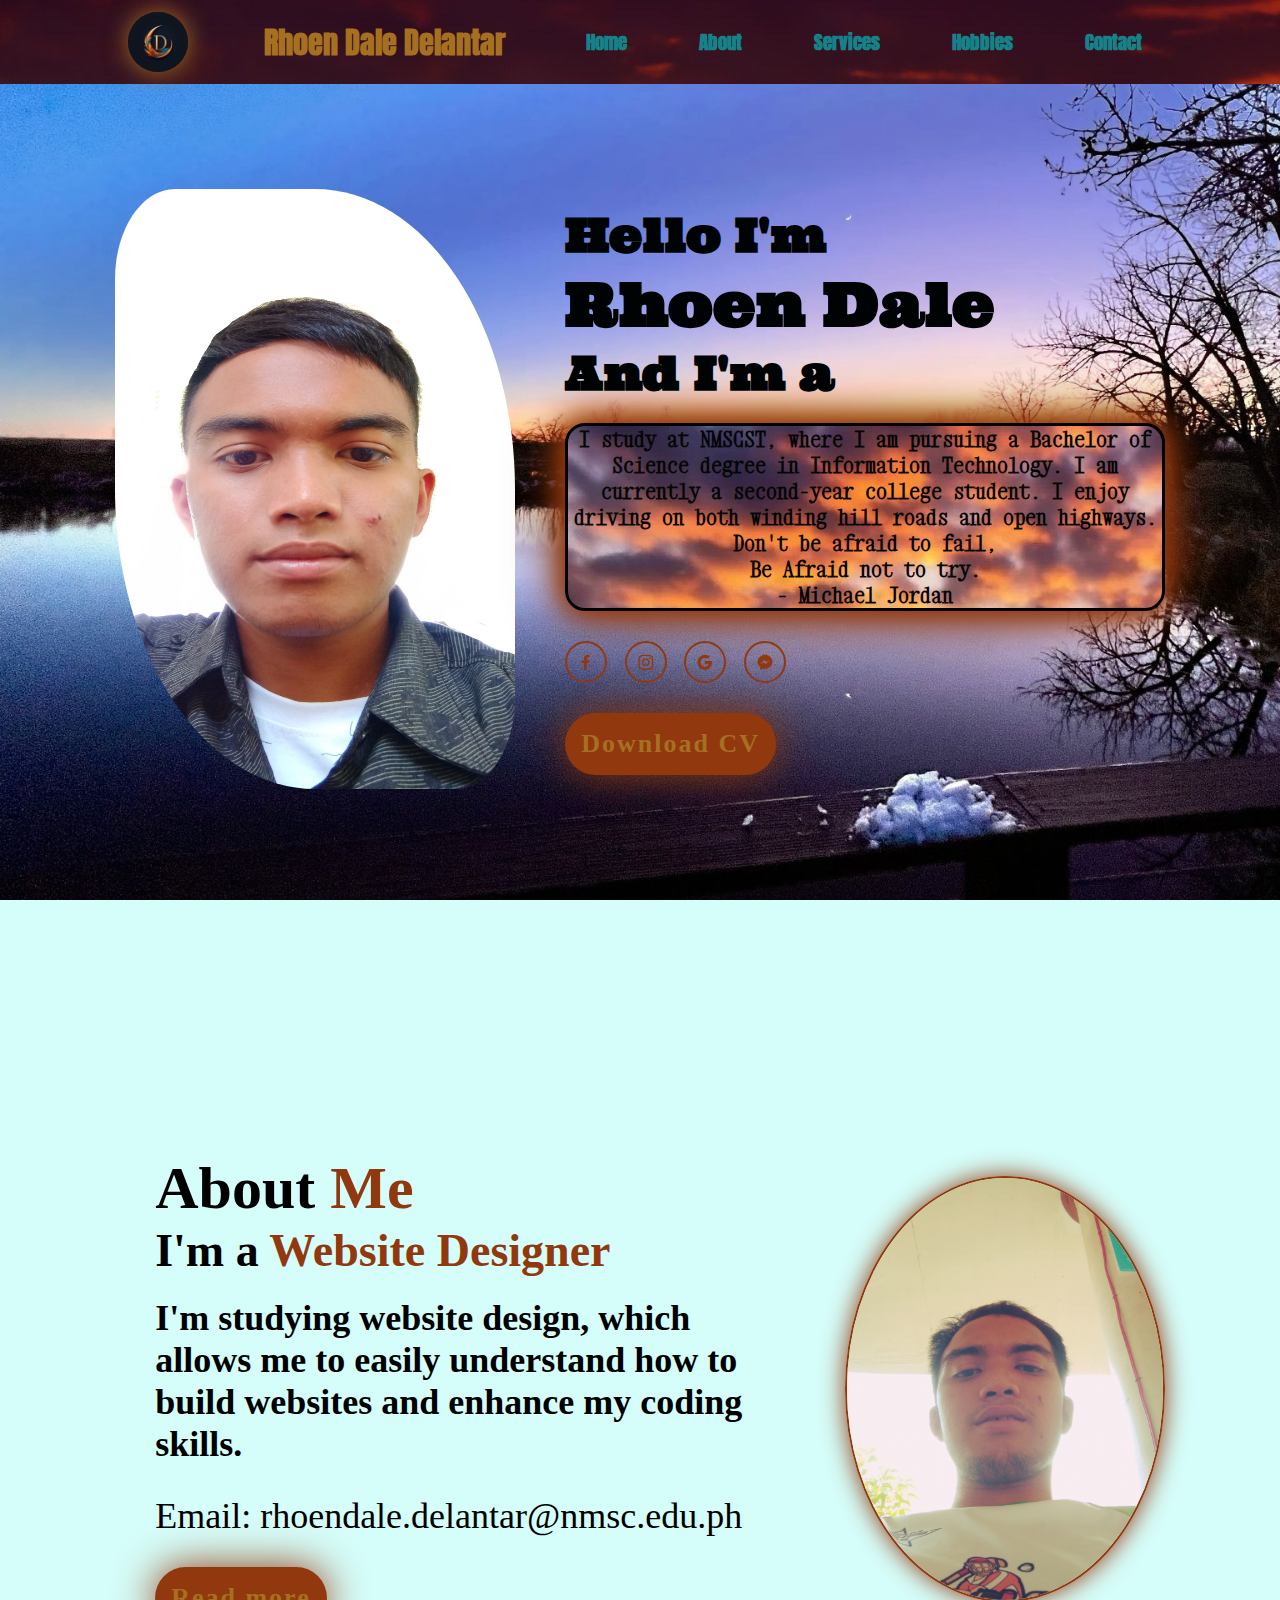
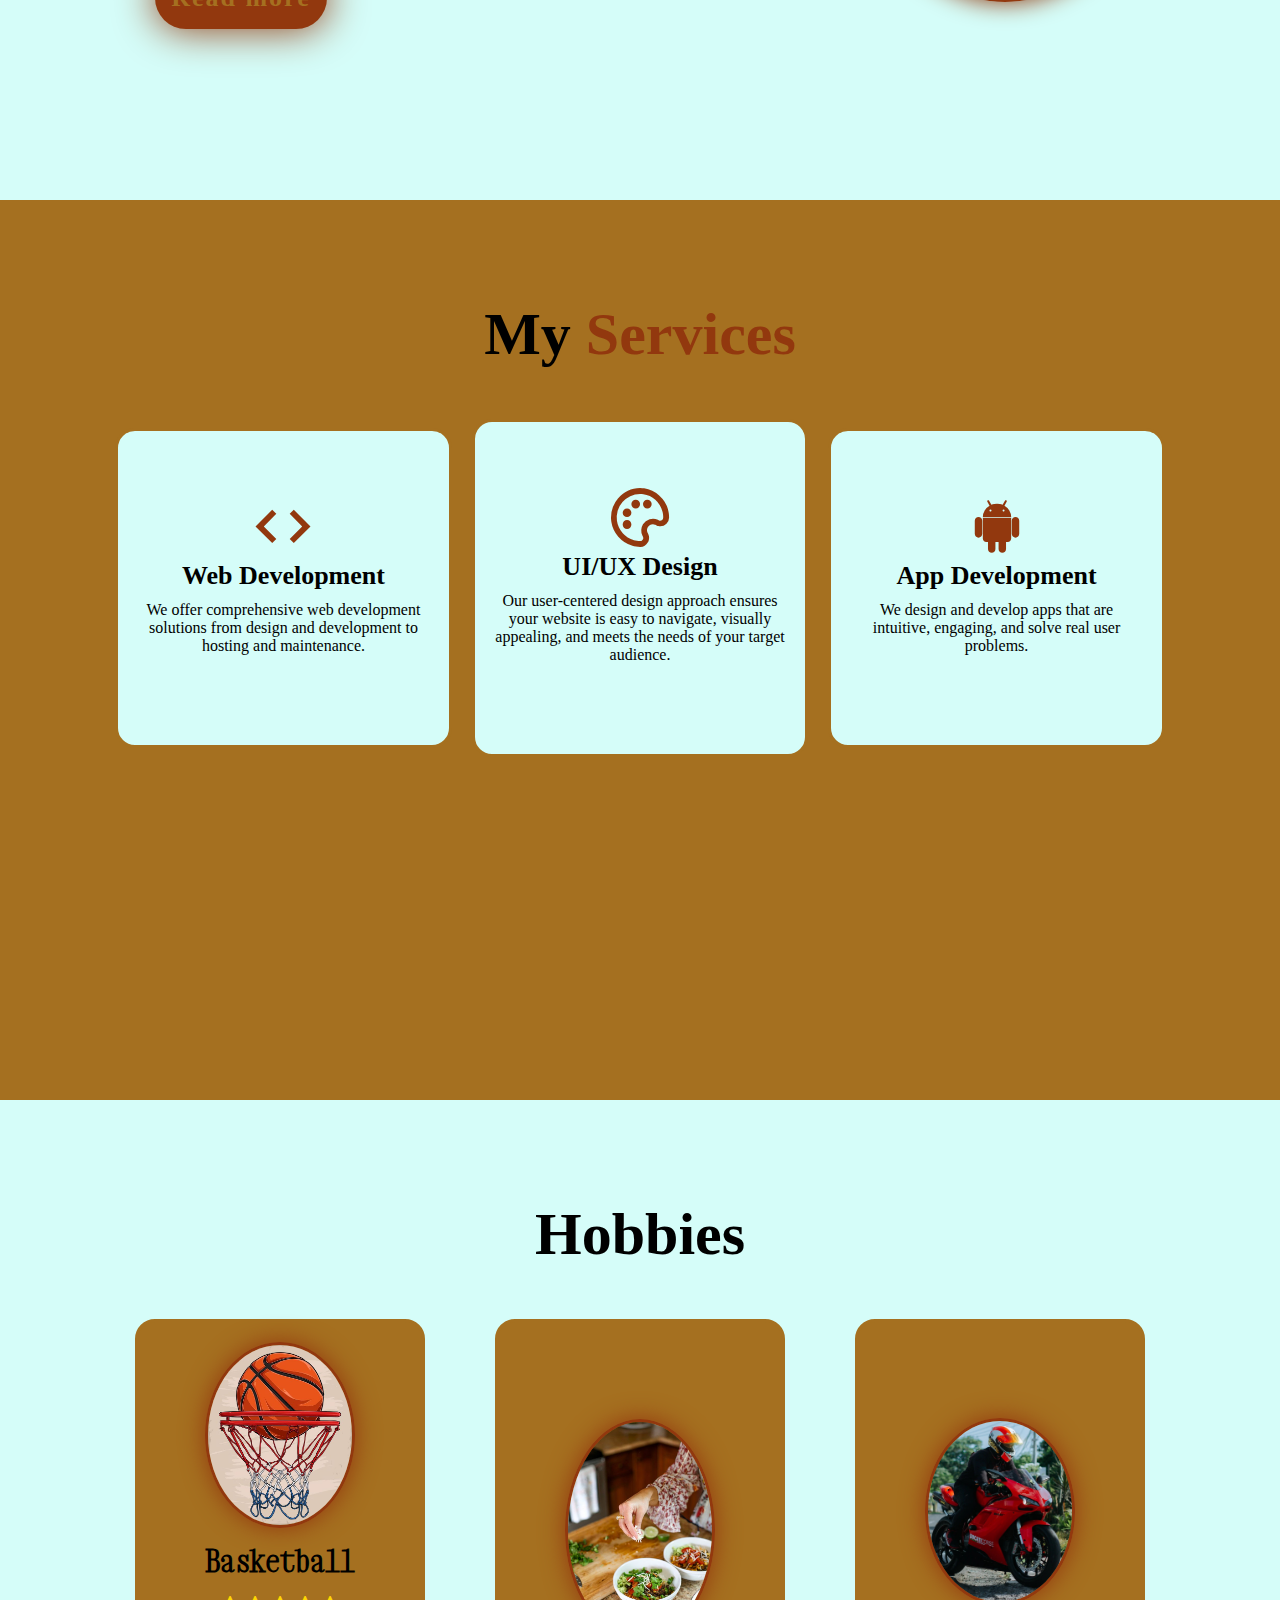
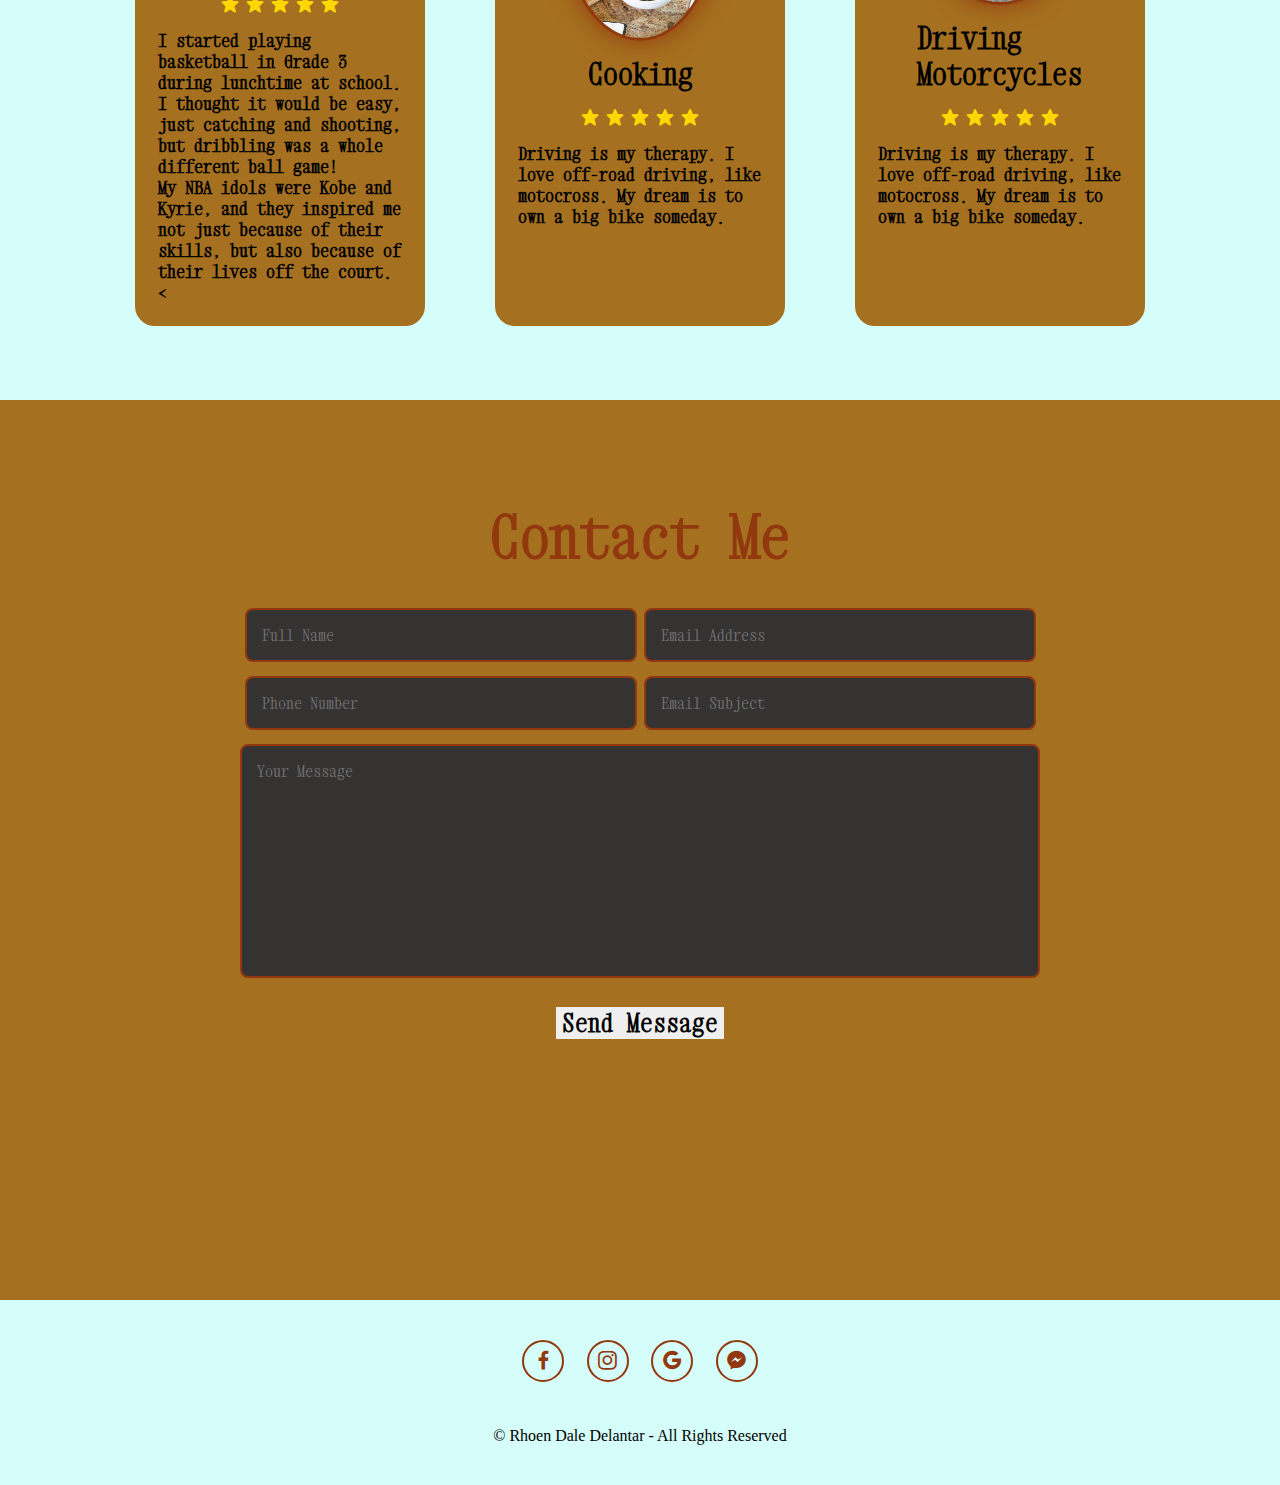
<file: index.html>
<!DOCTYPE html>
<html lang="en">
<head>
    <meta charset="UTF-8">
    <meta name="viewport" content="width=device-width, initial-scale=1.0">
    <link href='https://unpkg.com/boxicons@2.1.4/css/boxicons.min.css' rel='stylesheet'>
    <link rel="stylesheet" href="stylesheet.css">
    <link rel="preconnect" href="https://fonts.googleapis.com">
    <link rel="preconnect" href="https://fonts.gstatic.com" crossorigin>
    <link href="https://fonts.googleapis.com/css2?family=Anton&family=Archivo+Black&family=Comfortaa:wght@300..700&family=Ultra&family=Xanh+Mono:ital@0;1&display=swap" rel="stylesheet">
    <title>Rhoen Dale - Portfolio</title>
</head>
<body>
    <!-- HEADER SECTION -->
    <header class="header">
      <img src="1727768960612.png" width="60px"><br>
        <a href="#home" class="logo">Rhoen Dale Delantar</a>
        <i class='bx bx-menu' id="menu-icon"></i>
        <nav class="navbar">
                    <a href="#home">Home</a>
                    <a href="#about">About</a>
                    <a href="#services">Services</a>
                    <a href="#Hobbies">Hobbies</a>
                    <a href="#contact">Contact</a>
        </nav>
    </header>
    <!-- Home Section -->
    <section id="home" class="home">
        <div class="home-img">
            <img src="IMG_20230822_124655.JPG" alt="Profile Image">
        </div>
        <div class="home-content">
            <h3>Hello I'm</h3>
            <h1>Rhoen Dale</h1>
            <h3>And I'm a <span class="multiple-text"></span></h3>
            <p><b>I study at NMSCST, where I am pursuing a Bachelor of Science degree in Information Technology. I am currently a second-year college student. I enjoy driving on both winding hill roads and open highways.<br>Don't be afraid to fail,<br>Be Afraid not to try.<br>- Michael Jordan
            </b></p>
            <div class="social-media">
                <a href="https://www.facebook.com/profile.php?id=100078093314283"><i class='bx bxl-facebook'></i></a>
                <a href="https://www.instagram.com/rhoendelkyrie/"><i class='bx bxl-instagram' ></i></a>
                <a href="https://mail.google.com/mail/u/0/#inbox?compose=jrjtXMnBNXhGGMFwRCLCqSFWvTvCQtjSrpnsKpbkXKJNGwlThnsTqQDXNFGdBBljBqZpCqrS"><i class='bx bxl-google' ></i></a>
                <a href="https://m.me/rhoendale"><i class='bx bxl-messenger' ></i></a>
            </div>
            <div class="button">
                <a href="#" class="btn">Download CV</a> 
            </div>
          </div>
    </section>

    <!-- About Section -->
    <section id="about" class="about">
        <div class="about-content">
            <h2 class="heading">About <span>Me</span> </h2>
            <h3>I'm a <span>Website Designer</span></h3>
            <p><b>I'm studying website design, which allows me to easily understand how to build websites and enhance my coding skills.</b></p>
                <p>Email: rhoendale.delantar@nmsc.edu.ph</p>
            <a href="#home" class="btn">Read more</a>
        </div>
        <div class="about-img">
            <img src="FunPic_20240808_141140416.jpg" alt="">
        </div>
    </section>

    <!-- Services Section -->
    <section id="services" class="services">
        <h2 class="heading">My <span>Services</span> </h2>

        <div class="services-container">
            <div class="services-box">
                <i class='bx bx-code'></i>
                <h3>Web Development</h3>
                <p>We offer comprehensive web development solutions from design and development to hosting and maintenance.</p>
            </div>

            <div class="services-box">
                <i class='bx bx-palette' ></i>
                <h3>UI/UX Design</h3>
                <p>Our user-centered design approach ensures your website is easy to navigate, visually appealing, and meets the needs of your target audience.</p>
            </div>

            <div class="services-box">
                <i class='bx bxl-android' ></i>
                <h3>App Development</h3>
                <p> We design and develop apps that are intuitive, engaging, and solve real user problems.</p>
            </div>
        </div>
    </section>

    <!-- Hobbies Section -->

    <section id="Hobbies" class="Hobbies">
        <div class="Hobbies-box">
            <h2 class="heading">Hobbies</h2>

            <div class="wrapper">
                <div class="Hobbies-item">
                    <img src="4ccb4186e27e2b3a35ff429457e3b0dc.jpg" alt="">
                    <h2>Basketball</h2>
                    <div class="rating">
                        <i class='bx bxs-star' id="star"></i>
                        <i class='bx bxs-star' id="star"></i>
                        <i class='bx bxs-star' id="star"></i>
                        <i class='bx bxs-star' id="star"></i>
                        <i class='bx bxs-star' id="star"></i>
                    </div>
                    <p>I started playing basketball in Grade 3 during lunchtime at school. I thought it would be easy, just catching and shooting, but dribbling was a whole different ball game!<br> My NBA idols were Kobe and Kyrie, and they inspired me not just because of their skills, but also because of their lives off the court. < </p>
                </div>
                <div class="Hobbies-item">
                    <img src="89024d7c84d5d0e2a27bb8c5013406de.jpg" alt="">
                    <h2>Cooking</h2>
                    <div class="rating">
                        <i class='bx bxs-star' id="star"></i>
                        <i class='bx bxs-star' id="star"></i>
                        <i class='bx bxs-star' id="star"></i>
                        <i class='bx bxs-star' id="star"></i>
                        <i class='bx bxs-star' id="star"></i>
                    </div>
                    <p>Driving is my therapy. I love off-road driving, like motocross. My dream is to own a big bike someday.</p>
                </div>
                <div class="Hobbies-item">
                    <img src="03c8804adc48b1053b07c958e15f3eaf.jpg" alt="">
                    <h2>Driving<br>Motorcycles</h2>
                    <div class="rating">
                        <i class='bx bxs-star' id="star"></i>
                        <i class='bx bxs-star' id="star"></i>
                        <i class='bx bxs-star' id="star"></i>
                        <i class='bx bxs-star' id="star"></i>
                        <i class='bx bxs-star' id="star"></i>
                    </div>
                    <p>Driving is my therapy. I love off-road driving, like motocross. My dream is to own a big bike someday.</p>
                </div>
            </div>
        </div>
    </section>

    <!-- Contact Section -->

    <section id="contact" class="contact">
        <h2 class="heading">Contact <span>Me</span></h2>

        <form action="#">
            <div class="input-box">
                <input type="text" name="name" placeholder="Full Name">
                <input type="email" name="email" placeholder="Email Address">
            </div>
            <div class="input-box">
                <input type="number" name="number" placeholder="Phone Number">
                <input type="text" name="subject" placeholder="Email Subject">
            </div>

            <textarea name="message" id="" cols="30" rows="10" placeholder="Your Message"></textarea>
            <input type="submit" value="Send Message" class="btn">
        </form>
    </section>

    <!-- Footer Section -->

    <footer class="footer">
        <div class="social">
            <a href="https://www.facebook.com/profile.php?id=100078093314283"><i class='bx bxl-facebook'></i></a>
            <a href="https://www.instagram.com/rhoendelkyrie/"><i class='bx bxl-instagram' ></i></a>
            <a href="https://mail.google.com/mail/u/0/#inbox?compose=jrjtXMnBNXhGGMFwRCLCqSFWvTvCQtjSrpnsKpbkXKJNGwlThnsTqQDXNFGdBBljBqZpCqrS"><i class='bx bxl-google' ></i></a>
            <a href="https://m.me/rhoendale"><i class='bx bxl-messenger' ></i></a>
        </div>

        <p class="copyright">
            © Rhoen Dale Delantar - All Rights Reserved
        </p>
    </footer>
    <script src="kyrie.js"></script>
</body>
</html>
</file>
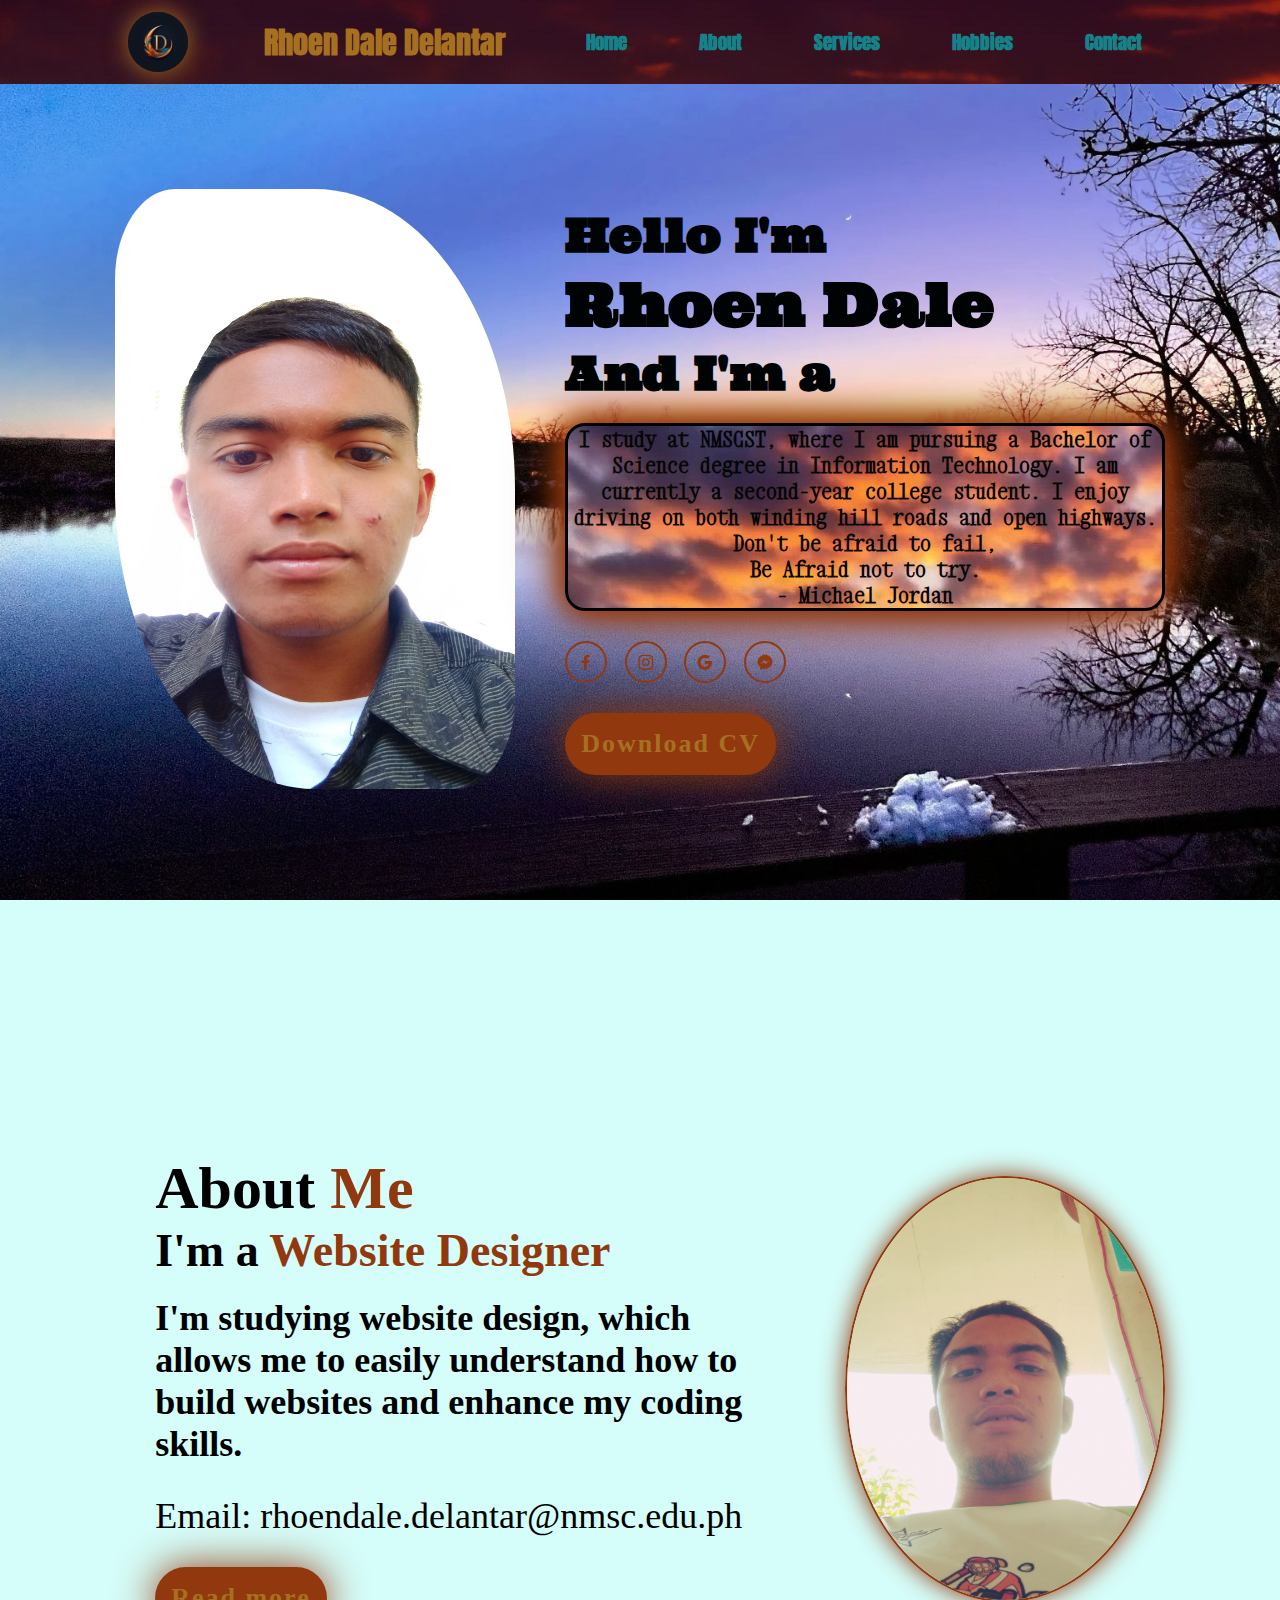
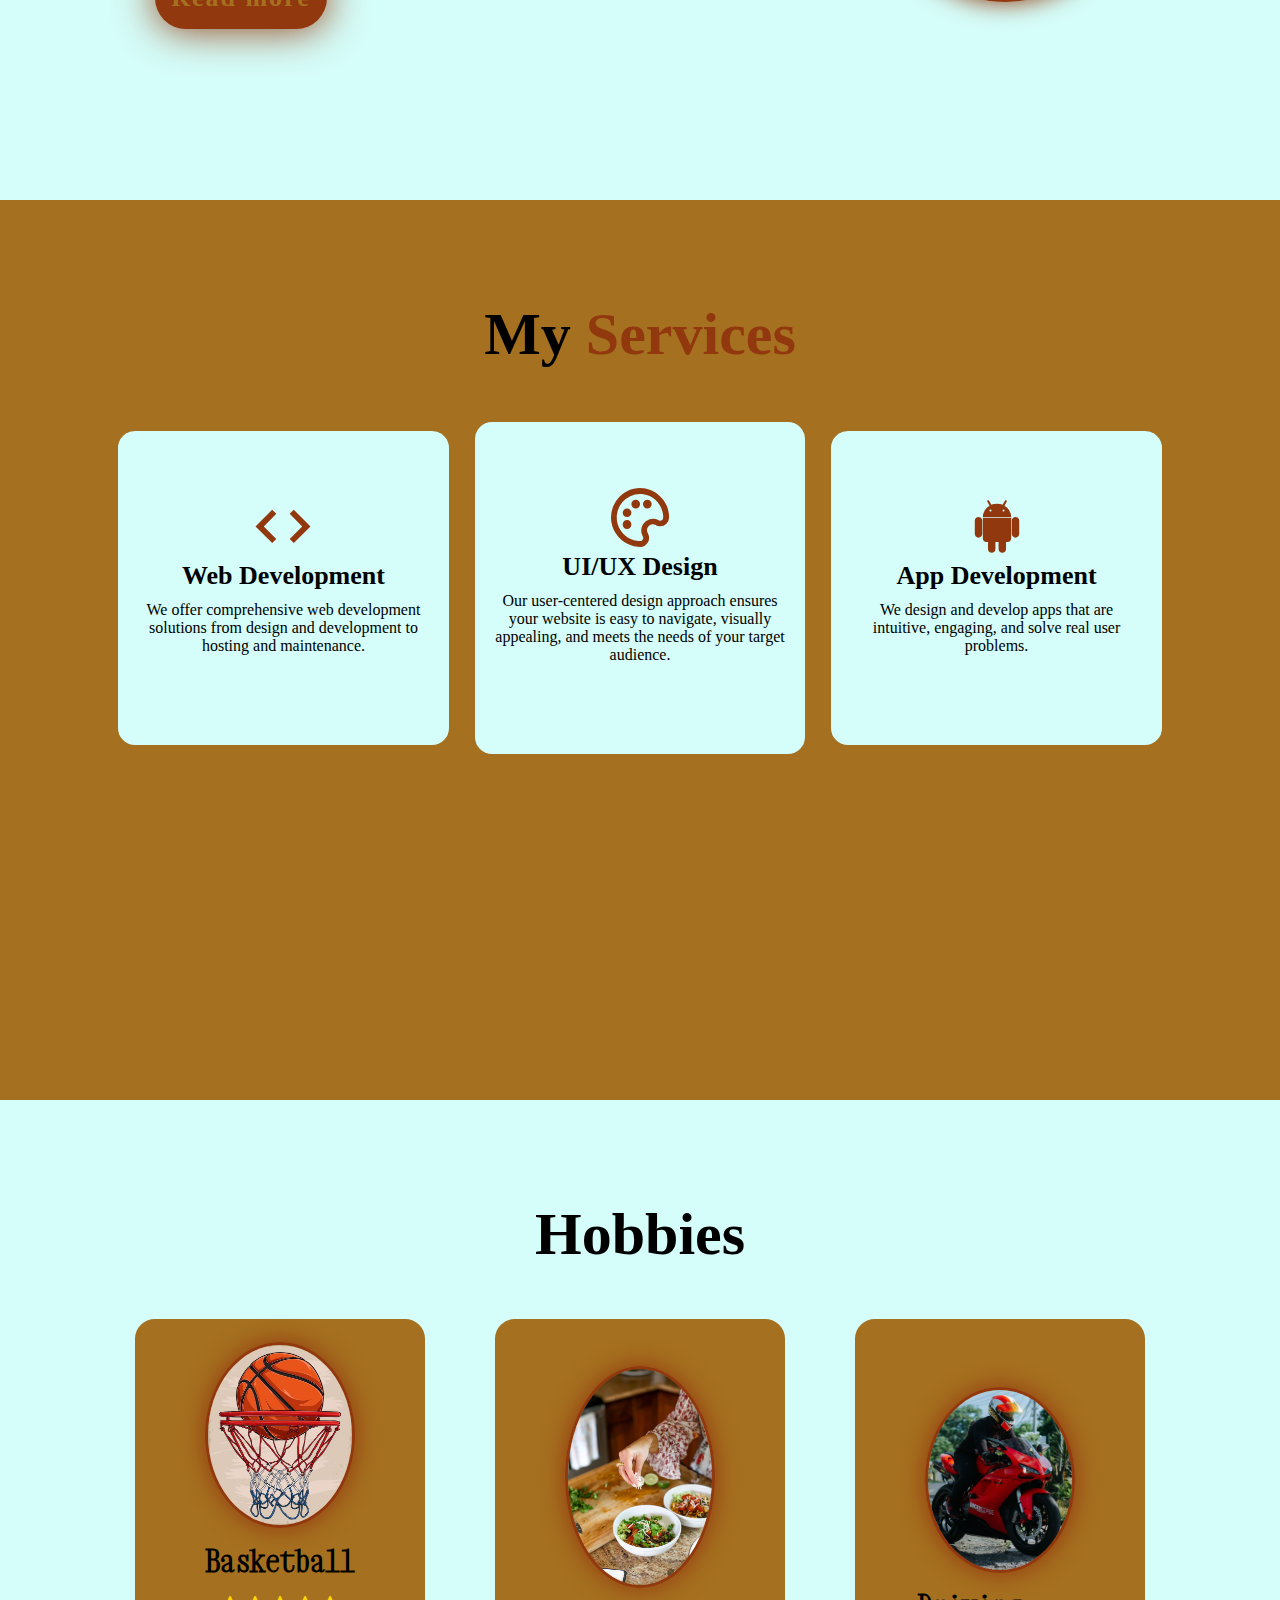
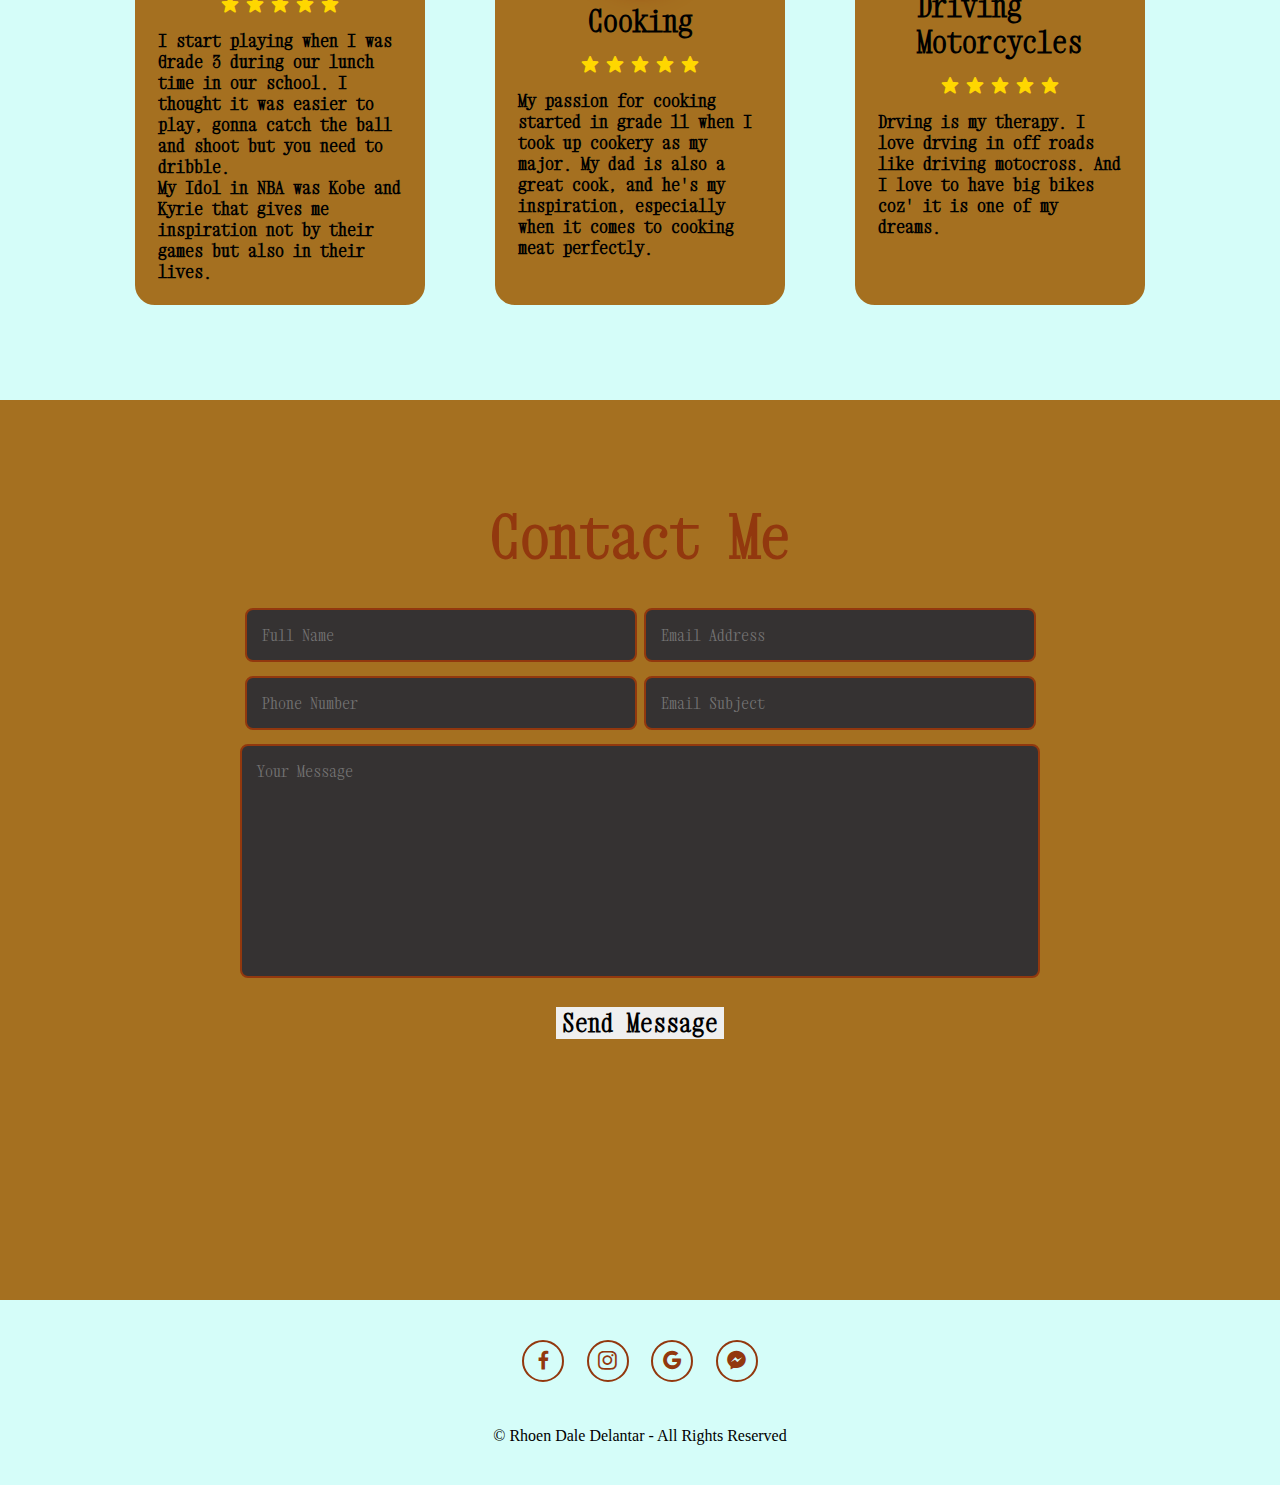
<file: Kyrie.html>
<!DOCTYPE html>
<html lang="en">
<head>
    <meta charset="UTF-8">
    <meta name="viewport" content="width=device-width, initial-scale=1.0">
    <link href='https://unpkg.com/boxicons@2.1.4/css/boxicons.min.css' rel='stylesheet'>
    <link rel="stylesheet" href="stylesheet.css">
    <link rel="preconnect" href="https://fonts.googleapis.com">
    <link rel="preconnect" href="https://fonts.gstatic.com" crossorigin>
    <link href="https://fonts.googleapis.com/css2?family=Anton&family=Archivo+Black&family=Comfortaa:wght@300..700&family=Ultra&family=Xanh+Mono:ital@0;1&display=swap" rel="stylesheet">
    <title>Rhoen Dale - Portfolio</title>
</head>
<body>
    <!-- HEADER SECTION -->
    <header class="header">
      <img src="1727768960612.png" width="60px"><br>
        <a href="#home" class="logo">Rhoen Dale Delantar</a>
        <i class='bx bx-menu' id="menu-icon"></i>
        <nav class="navbar">
                    <a href="#home">Home</a>
                    <a href="#about">About</a>
                    <a href="#services">Services</a>
                    <a href="#Hobbies">Hobbies</a>
                    <a href="#contact">Contact</a>
        </nav>
    </header>
    <!-- Home Section -->
    <section id="home" class="home">
        <div class="home-img">
            <img src="IMG_20230822_124655.JPG" alt="Profile Image">
        </div>
        <div class="home-content">
            <h3>Hello I'm</h3>
            <h1>Rhoen Dale</h1>
            <h3>And I'm a <span class="multiple-text"></span></h3>
            <p><b>I study at NMSCST, where I am pursuing a Bachelor of Science degree in Information Technology. I am currently a second-year college student. I enjoy driving on both winding hill roads and open highways.<br>Don't be afraid to fail,<br>Be Afraid not to try.<br>- Michael Jordan
            </b></p>
            <div class="social-media">
                <a href="https://www.facebook.com/profile.php?id=100078093314283"><i class='bx bxl-facebook'></i></a>
                <a href="https://www.instagram.com/rhoendelkyrie/"><i class='bx bxl-instagram' ></i></a>
                <a href="https://mail.google.com/mail/u/0/#inbox?compose=jrjtXMnBNXhGGMFwRCLCqSFWvTvCQtjSrpnsKpbkXKJNGwlThnsTqQDXNFGdBBljBqZpCqrS"><i class='bx bxl-google' ></i></a>
                <a href="https://m.me/rhoendale"><i class='bx bxl-messenger' ></i></a>
            </div>
            <div class="button">
                <a href="#" class="btn">Download CV</a> 
            </div>
          </div>
    </section>

    <!-- About Section -->
    <section id="about" class="about">
        <div class="about-content">
            <h2 class="heading">About <span>Me</span> </h2>
            <h3>I'm a <span>Website Designer</span></h3>
            <p><b>I'm studying website design, which allows me to easily understand how to build websites and enhance my coding skills.</b></p>
                <p>Email: rhoendale.delantar@nmsc.edu.ph</p>
            <a href="#home" class="btn">Read more</a>
        </div>
        <div class="about-img">
            <img src="FunPic_20240808_141140416.jpg" alt="">
        </div>
    </section>

    <!-- Services Section -->
    <section id="services" class="services">
        <h2 class="heading">My <span>Services</span> </h2>

        <div class="services-container">
            <div class="services-box">
                <i class='bx bx-code'></i>
                <h3>Web Development</h3>
                <p>We offer comprehensive web development solutions from design and development to hosting and maintenance.</p>
            </div>

            <div class="services-box">
                <i class='bx bx-palette' ></i>
                <h3>UI/UX Design</h3>
                <p>Our user-centered design approach ensures your website is easy to navigate, visually appealing, and meets the needs of your target audience.</p>
            </div>

            <div class="services-box">
                <i class='bx bxl-android' ></i>
                <h3>App Development</h3>
                <p> We design and develop apps that are intuitive, engaging, and solve real user problems.</p>
            </div>
        </div>
    </section>

    <!-- Hobbies Section -->

    <section id="Hobbies" class="Hobbies">
        <div class="Hobbies-box">
            <h2 class="heading">Hobbies</h2>

            <div class="wrapper">
                <div class="Hobbies-item">
                    <img src="4ccb4186e27e2b3a35ff429457e3b0dc.jpg" alt="">
                    <h2>Basketball</h2>
                    <div class="rating">
                        <i class='bx bxs-star' id="star"></i>
                        <i class='bx bxs-star' id="star"></i>
                        <i class='bx bxs-star' id="star"></i>
                        <i class='bx bxs-star' id="star"></i>
                        <i class='bx bxs-star' id="star"></i>
                    </div>
                    <p>I start playing when I was Grade 3 during our lunch time in our school. I thought it was easier to play, gonna catch the ball and shoot but you need to dribble.<br>My Idol in NBA was Kobe and Kyrie that gives me inspiration not by their games but also in their lives.</p>
                </div>
                <div class="Hobbies-item">
                    <img src="89024d7c84d5d0e2a27bb8c5013406de.jpg" alt="">
                    <h2>Cooking</h2>
                    <div class="rating">
                        <i class='bx bxs-star' id="star"></i>
                        <i class='bx bxs-star' id="star"></i>
                        <i class='bx bxs-star' id="star"></i>
                        <i class='bx bxs-star' id="star"></i>
                        <i class='bx bxs-star' id="star"></i>
                    </div>
                    <p>My passion for cooking started in grade 11 when I took up cookery as my major. My dad is also a great cook, and he's my inspiration, especially when it comes to cooking meat perfectly.</p>
                </div>
                <div class="Hobbies-item">
                    <img src="03c8804adc48b1053b07c958e15f3eaf.jpg" alt="">
                    <h2>Driving<br>Motorcycles</h2>
                    <div class="rating">
                        <i class='bx bxs-star' id="star"></i>
                        <i class='bx bxs-star' id="star"></i>
                        <i class='bx bxs-star' id="star"></i>
                        <i class='bx bxs-star' id="star"></i>
                        <i class='bx bxs-star' id="star"></i>
                    </div>
                    <p>Drving is my therapy. I love drving in off roads like driving motocross. And I love to have big bikes coz' it is one of my dreams.</p>
                </div>
            </div>
        </div>
    </section>

    <!-- Contact Section -->

    <section id="contact" class="contact">
        <h2 class="heading">Contact <span>Me</span></h2>

        <form action="#">
            <div class="input-box">
                <input type="text" name="name" placeholder="Full Name">
                <input type="email" name="email" placeholder="Email Address">
            </div>
            <div class="input-box">
                <input type="number" name="number" placeholder="Phone Number">
                <input type="text" name="subject" placeholder="Email Subject">
            </div>

            <textarea name="message" id="" cols="30" rows="10" placeholder="Your Message"></textarea>
            <input type="submit" value="Send Message" class="btn">
        </form>
    </section>

    <!-- Footer Section -->

    <footer class="footer">
        <div class="social">
            <a href="https://www.facebook.com/profile.php?id=100078093314283"><i class='bx bxl-facebook'></i></a>
            <a href="https://www.instagram.com/rhoendelkyrie/"><i class='bx bxl-instagram' ></i></a>
            <a href="https://mail.google.com/mail/u/0/#inbox?compose=jrjtXMnBNXhGGMFwRCLCqSFWvTvCQtjSrpnsKpbkXKJNGwlThnsTqQDXNFGdBBljBqZpCqrS"><i class='bx bxl-google' ></i></a>
            <a href="https://m.me/rhoendale"><i class='bx bxl-messenger' ></i></a>
        </div>

        <p class="copyright">
            © Rhoen Dale Delantar - All Rights Reserved
        </p>
    </footer>
    <script src="kyrie.js"></script>
</body>
</html>
</file>
<file: stylesheet.css>
* {
    margin: 0;
    text-decoration: none;
    border: none;
    outline: none;
    scroll-behavior: smooth;
    list-style: none;
    box-sizing: border-box;
}

:root {
    --bg-color: #a57020;
    --snd-bg-color: #d5fdf9;
    --text-color: #000;
    --main-color: #92380e;
}

html {
    font-size: 62.5%;
    overflow-x: hidden;
}

body {
    background: var(--bg-color);
    color: var(--text-color);
}

section {
    min-height: 100vh;
    padding: 10rem 9% 2rem;
}

/* Header & NavBar Section */
  
.header {
    width: 100%;
    position: fixed;
    top: 0;
    right: 0;
    z-index: 1000;
    display: flex;
    align-items: center;
    justify-content: space-between;
    padding: 1.2rem 10%;
    background: url(4e1af3bb2454756dd88977e11aaeced2.jpg)   ;
    backdrop-filter: blur(10px);
    transition: all 0.5s ease;
    background-color: rgb(54, 49, 49);
    font-family:"Anton", system-ui;
    font-optical-sizing: auto;
    font-weight: 400;
    font-style: normal;
    height:fit-content;
}


.header img {
justify-content: space-between;
border-radius: 50%;
box-shadow: 0 0 25px var(--bg-color);
}
.header img:hover {
    transform: scale(1.2);
}
.logo {
    font-size: 3rem;
    color: var(--bg-color);
    font-weight: 700;    
    cursor: default;
    transition: 0.3s ease;
    margin-left: 35px;

}

.logo:hover {
    transform: scale(1.2);
}

.navbar a {
    font-size: 1.9rem;
    color: rgb(21, 130, 138);
    margin-left: 5rem;
    font-weight: 700;
    transition: 0.3s ease-in-out infinite;
    border: none;
    outline: none;
    border-radius: 4rem;
    padding: 11px 10px;
}

.navbar a:hover{
    color: rgb(30, 32, 27);
    transform: scale(1.5);
    background-color: rgb(168, 173, 86);
    scale: 1.1;
    box-shadow: 0 0 40px rgb(147, 156, 22);   
}

#menu-icon {
    font-size: 3.6rem;
    color: rgb(147, 156, 22);
    cursor: pointer;
    display: none;
}

/* Home Section */

.home {
    display: flex;      
    align-items: center;
    background-image: url(91c2b0c83ff0fc00aa0fceab3806e5e6.jpg);
    background-size:cover;
    position: sticky;
    justify-content: space-between;
    }
.home p {
color: rgb(10, 14, 7);
justify-content: right;
}

.home-img img {
    width: 400px;
    height: 600px;
    animation: floatImage 4s ease-in-out infinite;
        border-top-left-radius: 15%;
        border-top-right-radius: 50%;
        border-bottom-left-radius: 50%;
        border-bottom-right-radius: 15%;
    box-shadow: 0 0 25px var(rgb(50, 43, 151));
    cursor: pointer;
    transition: 0.4s ease-in-out;
    align-items: center;        
    margin: 0 auto;
    display: inline-flex;
    justify-content: center;
}

.home-img img:hover {
    box-shadow: 0 0 25px var(--main-color),
                0 0 35px var(--main-color),
                0 0 55px var(--main-color);
}

@keyframes floatImage {
    0% {
        transform: translateY(0);
    }

    50% {
        transform: translateY(-2.4rem);
    }

    100% {
        transform: translateY(0);
    }
}
.home-content {
    margin-left: 5rem;
    text-align: left;
}

.home-content h3 {
    font-size: 4.7rem;
    font-weight: 700;
    font-family: "Ultra", serif;
    color: #000303;
}

.home-content h3:nth-of-type(2) {
    margin-bottom: 2rem;
}

span {
    color: var(--main-color);
}

.home-content h1 {
    font-size: 6rem;
    font-weight: 700;
    line-height: 1.3;
    font: bolder;
    font-family: "Ultra", serif;
    color: #000303;
}

.home-content p {
    box-shadow: 0 0 25px var(--main-color),
                0 0 35px var(--main-color),
                0 0 55px var(--main-color);
    border: .3rem solid rgb(0, 0, 0);
    text-align: center;
    border-radius: 2rem;
    font: bolder;
    font-size: 2.2rem;
    font-family: "Xanh Mono", monospace;
    justify-content: right;
    color: rgb(5, 5, 5);
    font-weight: bolder;
    background: url(bdda959ea5738b7100870177bb56ec4b.jpg);
}

.social-media a {
    display: inline-flex;
    justify-content: center;
    align-items: center;
    width: 42px;
    height: 42px;
    background: transparent;
    border: .2rem solid var(--main-color);
    border-radius: 50%;
    font-size: 2rem;
    color: var(--main-color);
    margin: 3rem 1.5rem 3rem 0;
    transition: .3s ease-in-out;
}

.social-media a:hover {
    transform: scale(1.2)translateY(-10px);
    background-color: var(--main-color);
    color: var(--bg-color);
    box-shadow: 0 0 25px var(--main-color); 
}

.home .btn {
    align-items: center ;
    display:table;
    border-radius: 4rem;
    font-size: 2.6rem;
    color: var(--bg-color);
    letter-spacing: .2rem;
    font-weight: 600;
    text-align: center;
    justify-content: center;
    background-color:var(--main-color);
    border: 3px transparent rgb(147, 156, 22);
    padding: 1.6rem 1.6rem;
    box-shadow: 0 0 40px var(--main-color);
}

.home .btn:hover {
    background:black;
    color: var(--bg-color); 
    transition: .5s ease-in-out infinite;
    box-shadow: 0 0 40px var(--main-color);   
}

/* About Section */

.about {
    display: flex;
    align-items: center;
    justify-content: center;
    gap: 2rem;
    background: var(--snd-bg-color);
}

.about-img img {
    width: 25vw;
    width: 25vw;
    border: 2px solid var(--main-color);
    border-radius: 50%;
    box-shadow: 0 0 25px var(--main-color);
    cursor: pointer;
    transition: 0.4s ease-in-out;
}

.about-img img:hover {
    box-shadow: 0 0 25px var(--main-color),
                0 0 35px var(--main-color),
                0 0 55px var(--main-color);
}

.heading {
    text-align: center;
    font-size: 6rem;
}

.about-content {
    padding: 0 4rem;
}

.about-content h2 {
    text-align: left;
    line-height: 1.2;
}

.about-content h3 {
    font-size: 4.6rem;
}

.about-content p {
    font-size: 3.6rem;
    margin: 2rem 0 3rem;

}
.about .btn {
    align-items: center ;
    display:table;
    border-radius: 4rem;
    font-size: 2.6rem;
    color: var(--bg-color);
    letter-spacing: .2rem;
    font-weight: 600;
    text-align: center;
    justify-content: center;
    background-color:var(--main-color);
    border: 3px transparent rgb(147, 156, 22);
    padding: 1.6rem 1.6rem;
    box-shadow: 0 0 40px var(--main-color);
}
.about .btn:hover {
    background:black;
    color: var(--bg-color); 
    transition: .5s ease-in-out infinite;
    box-shadow:40px var(black); 
}
/* Services Section */

.services h2 {
    margin-bottom: 5rem;
}

.services-container {
    display: flex;
    justify-content: center;
    align-items: center;
    flex-wrap: wrap;
    gap: 2rem;
}

.services-container .services-box {
    flex: 1 1 30rem;
    background: var(--snd-bg-color);
    padding: 6rem 2rem 6rem;
    border-radius: 2rem;
    text-align: center;
    border: .3rem solid var(--bg-color);
    transition: .5s ease;
}

.services-container .services-box:hover {
    border-color: var(--main-color);
    transform: scale(1.02);
}

.services-box i {
    font-size: 7rem;
    color: var(--main-color);
}

.services-box h3 {
    font-size: 2.6rem;
}

.services-box p {
    font-size: 1.6rem;
    margin: 1rem 0 3rem;
}

/* ******************Hobbies Section********************* */

.Hobbies{
    background: var(--snd-bg-color);
}
.Hobbies-box{
    background-size: cover;
    display: flex;
    align-items: center;
    justify-content: center;
    flex-direction: column;
}
.Hobbies .heading{
    margin-bottom: 5rem;
}
.Hobbies-box img{
    width: 15rem;
    border-radius: 50%;
    border: 3px solid var(--main-color);
    box-shadow: 0 0 25px var(--main-color);
}
.wrapper{
    display: grid;
    grid-template-columns: repeat(3,1fr);
    gap: 3rem;
    font-family: "Xanh Mono", monospace;
    font-weight: bolder;
}
.Hobbies-item{
    min-height: 450px;
    max-width: 450px;
    background: var(--bg-color);
    border: .3rem solid var(--bg-color);
    border-radius: 2rem;
    margin: 0 2rem;
    padding: 20px 20px;
    cursor: pointer;
    display: flex;
    flex-direction: column;
    justify-content: center;
    align-items: center;
    gap: 1.5rem;
    color: var(--text-color);
    transition: 0.5s ease;
    font-family: "Xanh Mono", monospace;
}
.Hobbies-item:hover{
    border-color: var(--main-color);
    transform: scale(1.02);
}
.Hobbies-item h2{
    font-size: 3rem;
}
.Hobbies-item p{
    font-size: 1.8rem;
}
#star{
    color: gold;
    font-size: 2rem;
}

/* ******************Contact Section********************* */

.contact {
    background-color: var(--bg-color);
    font-family: "Xanh Mono", monospace;
}

.contact h2 {
    margin-bottom: 3rem;
    color: var(--main-color);
}

.contact form {
    max-width: 80rem;
    margin: 1rem auto;
    text-align: center;
    margin-bottom: 3rem;
}

.contact form .input-box {
    display: flex;
    justify-content: center;
    flex-wrap: wrap;
    color: rgb(139, 112, 112);
}

.contact form .input-box input,
.contact form textarea {
    width: 100%;
    padding: 1.5rem;
    font-size: 1.6rem;
    color: rgb(255, 255, 255);
    background: rgb(53, 50, 50);
    border-radius: 0.8rem;
    border: 0.25rem solid var(--main-color);
    margin: 0.7rem 0;
    resize: none;
    font-family: "Xanh Mono", monospace;
}

.contact form .input-box input {
    width: 49%;
    margin: 0.7rem 0.35rem;
    color: white;
    font-family: "Xanh Mono", monospace;
}

.contact form .btn {
    margin-top: 2rem;
    font-family: "Xanh Mono", monospace;
    font-size: 25px;
    font-weight: bolder;
}

/* ******************Footer Section********************* */

.footer{
    position: relative;
    bottom: 0;
    width: 100%;
    padding: 40px 0;
    background-color: var(--snd-bg-color);
}
.footer .social{
    text-align: center;
    padding-bottom: 25px;
    color: var(--main-color);
}
.footer .social a{
    font-size: 25px;
    color: var(--main-color);
    border: 2px solid var(--main-color);
    width: 42px;
    height: 42px;
    line-height: 42px;
    display: inline-block;
    text-align: center;
    border-radius: 50%;
    margin: 0 10px;
    transition: 0.3s ease-in-out;
}
.footer .social a:hover{
    transform: scale(1.2)translateY(-10px);
    background-color: var(--main-color);
    color: var(--bg-color);
    box-shadow: 0 0 25px var(--main-color);
}
.footer .copyright{
    margin-top: 20px;
    text-align: center;
    font-size: 16px;
    color: var(--text-color);
}

/* BreakPoint */

@media (max-width:1200px) {
    html {
        font-size: 55%;
    }
}

@media (max-width:991px) {
    .header {
        padding: 2rem 3%;
    }
    section{
        padding: 10rem 3%;
    }
    .services{
        padding: 7rem
    }
    
    .Hobbies .wrapper{
        grid-template-columns: repeat(1,1fr);
    }
    .contact form .input-box input {
        width: 100%;
    }
    .footer{
        padding: 2rem 3%;
    }
}
@media (max-width:786px) {
    #menu-icon {
        display: block;
    }

    .navbar {
        position: absolute;
        top: 100%;
        right: -100%;
        width: 255px;
        min-height: 100vh;
        display: flex;
        flex-direction: column;
        background: var(--main-color);
        transition: all 0.5s ease;
        backdrop-filter: blur(10px);
    }

    .navbar a {
        display: block;
        padding: 17px;
        font-size: 22px;
    }

    .navbar.active {
        right: 0;
    }
    .home{
        flex-direction: column;
    }
    .home-content h3{
        font-size: 2.6rem;
    }
    .home-content h1{
        font-size: 5rem;
    }
    .home-content{
        order: 2;
        margin-left: 1rem;
    }
    .home-img img{
        width: 70vw;
        margin-top: 4rem;
    }
    .about{
        flex-direction: column-reverse;
    }
    .about-img img{
        width: 70vw;
        margin-top: 4rem;
    }
    .services h2{
        margin-bottom: 3rem;
    }
}

@media (max-width:617px) {
    .home-img img{
        width: 70vw;
        margin-top: 8rem;
    }
    .about-img img{
        width: 70vw;
        margin-top: 4rem;
    }
}
@media (max-width:450px) {
    html{
        font-size: 50%;
    }
}
</file>
